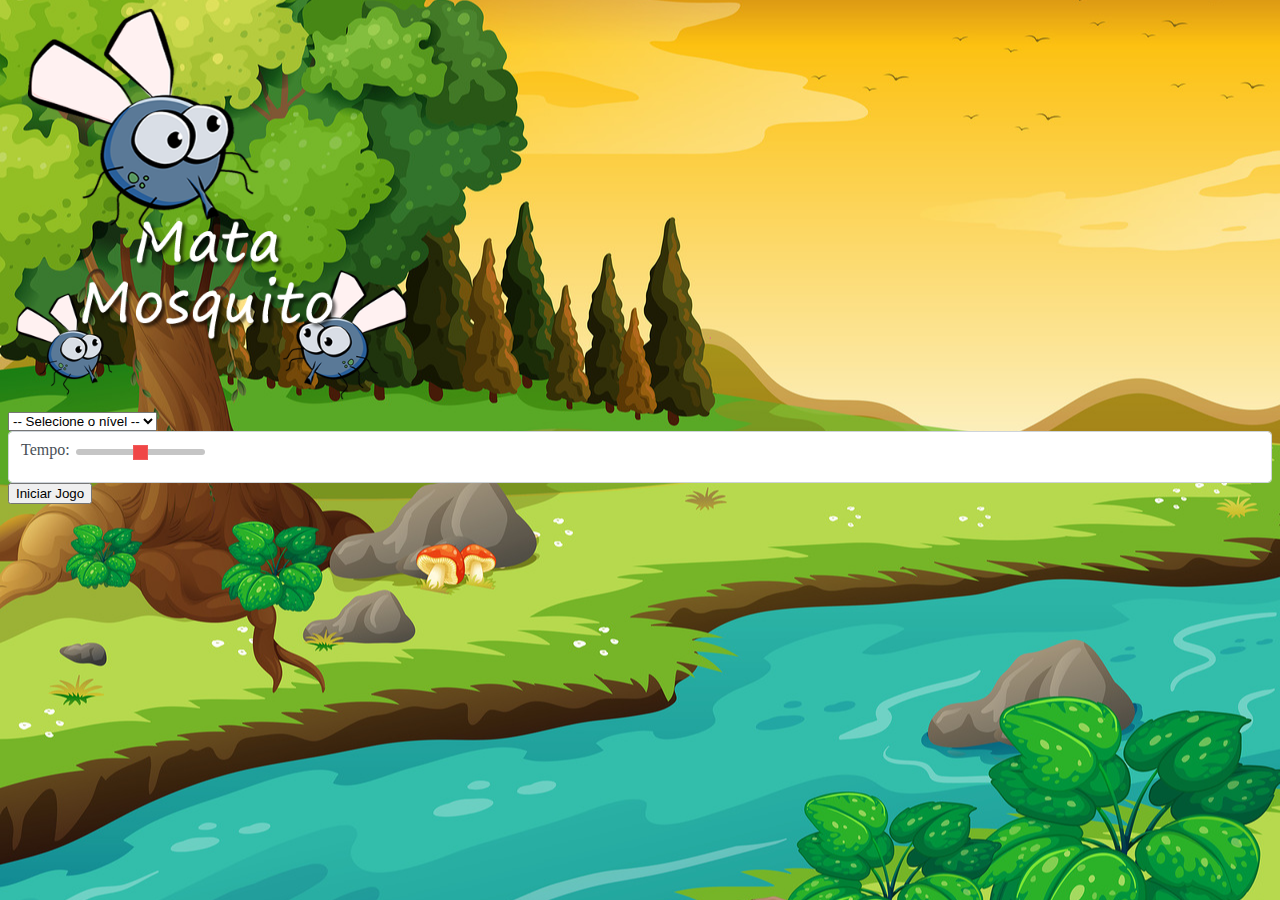
<file: index.html>
<!DOCTYPE html>
<html lang="pt-br">
    <head>
        <meta charset="UTF-8">
        <title>App Mata Mosquito</title>

        <link rel="shortcut icon" href="./img/mosca.png" type="image/x-icon">

        <!-- CSS -->
        <link rel="stylesheet" href="https://cdn.jsdelivr.net/npm/bootstrap@4.5.3/dist/css/bootstrap.min.css" integrity="sha384-TX8t27EcRE3e/ihU7zmQxVncDAy5uIKz4rEkgIXeMed4M0jlfIDPvg6uqKI2xXr2" crossorigin="anonymous">


        <link rel="stylesheet" href="style.css">


        
    </head>
    <body>

        <div id="container" class="container">
            <div class="row">
                <div class="col">
                    <div class="d-flex justify-content-center">
                        <img id="principal" src="./img/game.png" alt="">
                        
                    </div>
                    
                </div>
            </div>
            <div class="row">
                <div class="col">
                    <div class="d-flex justify-content-center">
                        <div class="mb-2">
                            <select onchange="infosJogo()" name="" class="form-control" id="nivel">
                                <option value="">-- Selecione o nível --</option>
                                <option value="facil">Fácil</option>
                                <option value="normal">Normal</option>
                                <option value="dificil">Difícil</option>
                                <option value="chucknorris">Chuck Norris</option> 
                            </select>
                        </div>
                        <div class="form-group ml-2">
                            <label >Tempo:</label>
                            <input onchange="tempoJogo()" id="range" type="range" 
                            id="range" min="1" max="5">
                        </div>
                        
                    </div>
                </div>
            </div>
            <div class="row">
                <div class="col">
                    <div class="d-flex justify-content-center">
                        <button class=" btn btn-danger btn-lg" onclick="iniciarJogo()"> Iniciar Jogo</button>
                        
                    </div>
                </div>
            </div>
        </div>


        <script src="./js/inicial.js"></script>
    </body>
</html>
</file>
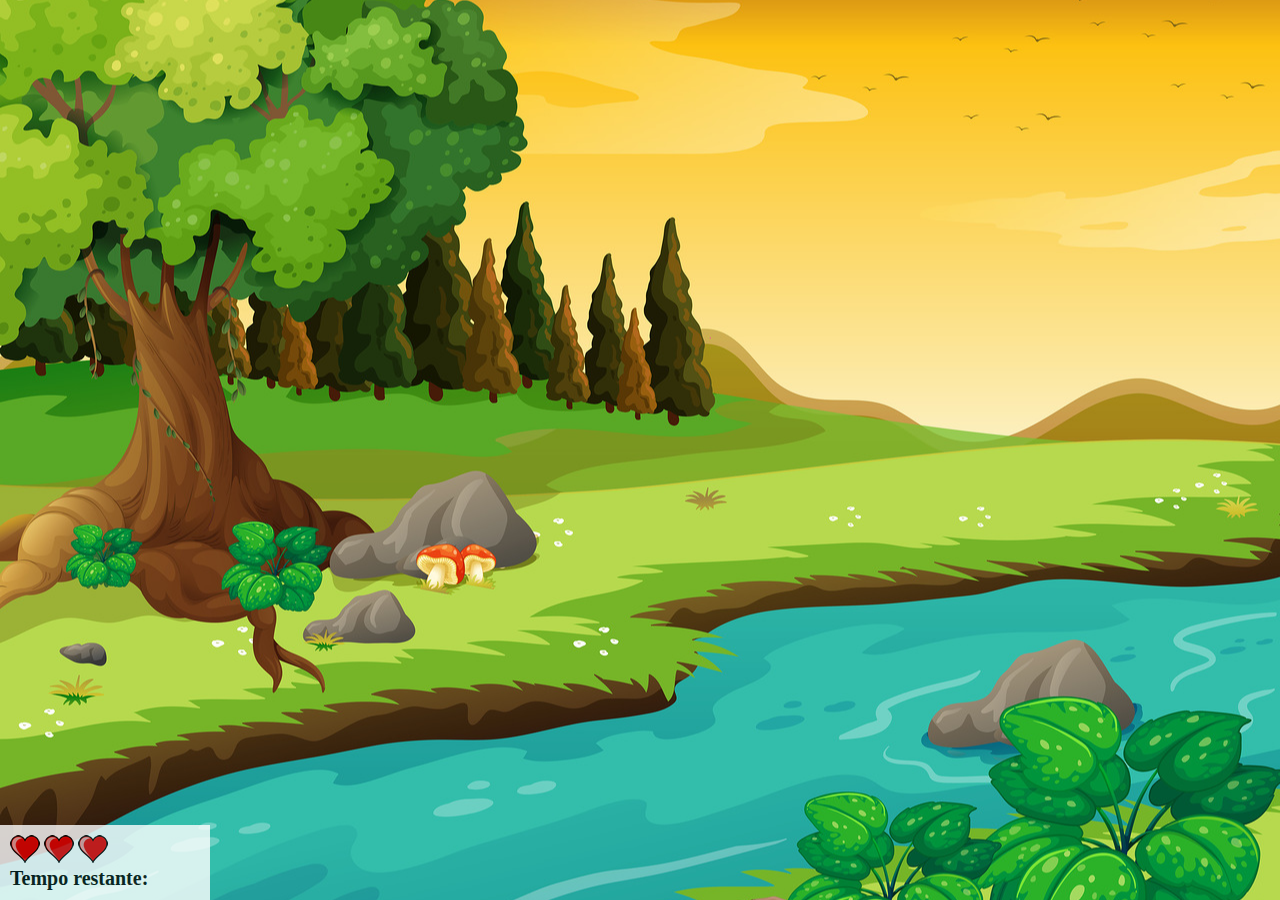
<file: app.html>
<!DOCTYPE html>
<html lang="pt-br">
    <head>
        <meta charset="UTF-8">
        <title>App Mata Mosquito</title>

        <link rel="shortcut icon" href="./img/mosca.png" type="image/x-icon">
        <link rel="stylesheet" href="style.css">
    </head>
    <body onresize="ajustaTamanhoPalcoJogo()">

        <div class="painel">
            <div class="vidas">
                <img id="v1" src="./img/coracao_cheio.png" alt="">
                <img id="v2" src="./img/coracao_cheio.png" alt="">
                <img id="v3" src="./img/coracao_cheio.png" alt="">
            </div>

            <div class="cronometro">Tempo restante: <span id="cronometro"></span> </div>
        </div>
        


        <script src="./js/game.js"></script>

    </body>
</html>
</file>
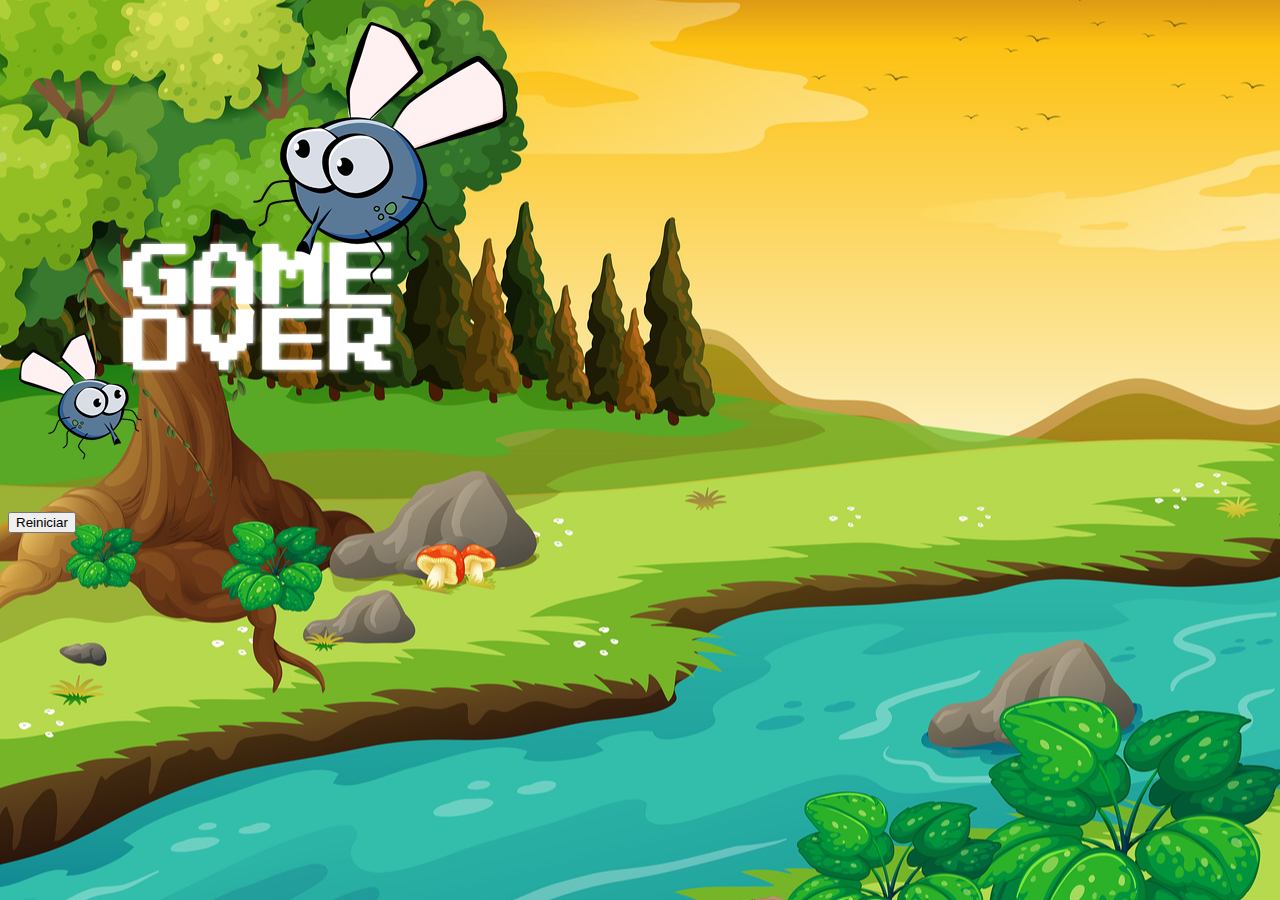
<file: fim-de-jogo.html>
<!DOCTYPE html>
<html lang="pt-br">
    <head>
        <meta charset="UTF-8">
        <title>App Mata Mosquito</title>

        <link rel="shortcut icon" href="./img/mosca.png" type="image/x-icon">

        <!-- CSS -->
        <link rel="stylesheet" href="https://cdn.jsdelivr.net/npm/bootstrap@4.5.3/dist/css/bootstrap.min.css" integrity="sha384-TX8t27EcRE3e/ihU7zmQxVncDAy5uIKz4rEkgIXeMed4M0jlfIDPvg6uqKI2xXr2" crossorigin="anonymous">


        <link rel="stylesheet" href="style.css">
    </head>
    <body>

        <div class="container">
            <div class="row">
                <div class="col">
                    <div class="d-flex justify-content-center">
                        <img src="./img/game_over.png" alt="">
                        
                    </div>
                    
                </div>
            </div>
            <div class="row">
                <div class="col">
                    <div class="d-flex justify-content-center">
                        <button onclick="window.location.href = 'index.html' " class=" btn btn-dark btn-lg"> Reiniciar</button>
                        
                    </div>
                    
                </div>
            </div>
        </div>

    </body>
</html>
</file>
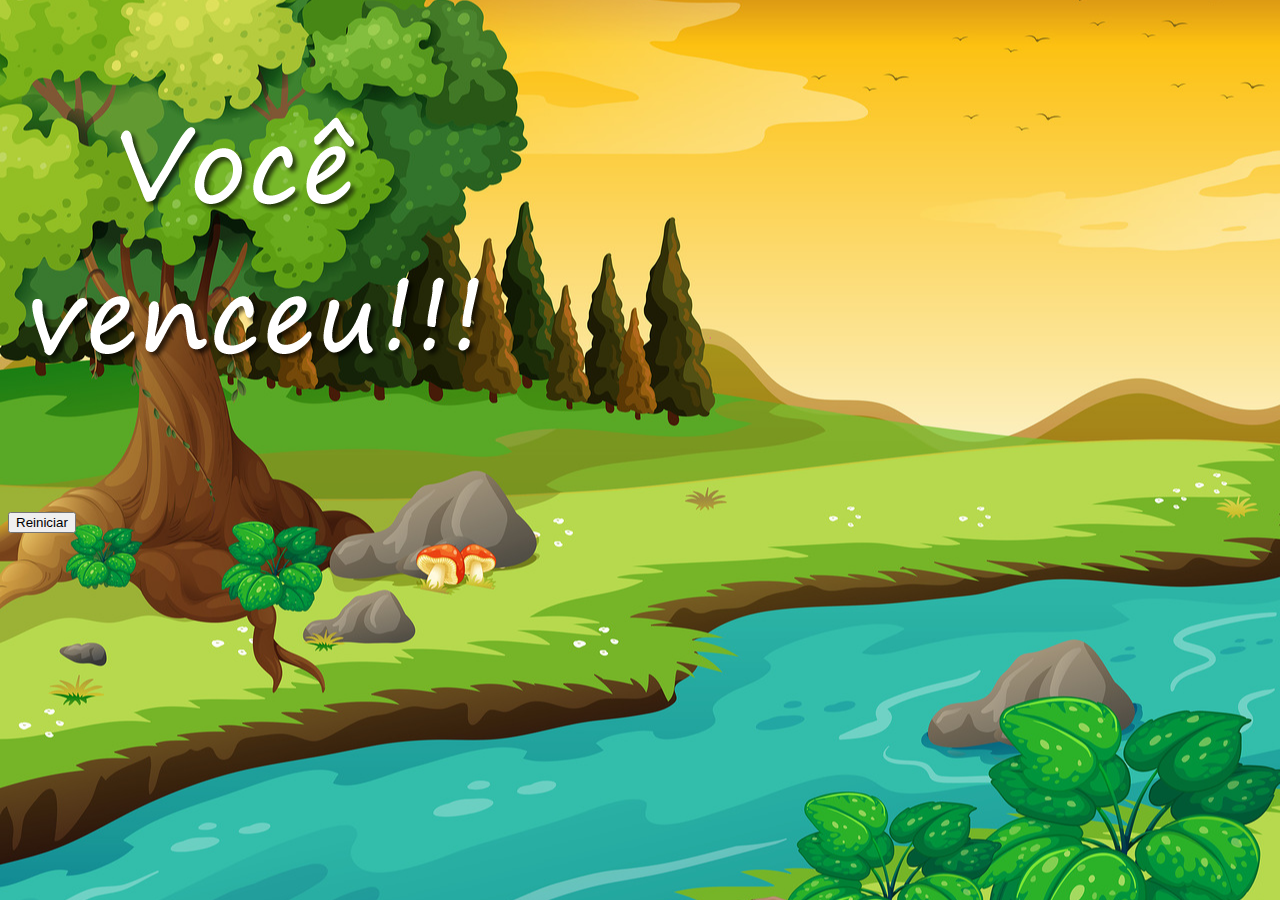
<file: vitoria.html>
<!DOCTYPE html>
<html lang="pt-br">
    <head>
        <meta charset="UTF-8">
        <title>App Mata Mosquito</title>

        <!-- CSS -->
        <link rel="stylesheet" href="https://cdn.jsdelivr.net/npm/bootstrap@4.5.3/dist/css/bootstrap.min.css" integrity="sha384-TX8t27EcRE3e/ihU7zmQxVncDAy5uIKz4rEkgIXeMed4M0jlfIDPvg6uqKI2xXr2" crossorigin="anonymous">


        <link rel="stylesheet" href="style.css">
    </head>
    <body>

        <div class="container">
            <div class="row">
                <div class="col">
                    <div class="d-flex justify-content-center">
                        <img src="./img/vitoria.png" alt="">
                        
                    </div>
                    
                </div>
            </div>
            <div class="row">
                <div class="col">
                    <div class="d-flex justify-content-center">
                        <button onclick="window.location.href = 'index.html' " class=" btn btn-dark btn-lg"> Reiniciar</button>
                        
                    </div>
                    
                </div>
            </div>
        </div>

    </body>
</html>
</file>
<file: style.css>
html, body {
    max-width: 100%;
    overflow-x: hidden;
}

html {
    cursor: url(./img/mata_mosca.png) 30 30, auto;
    

}

body {
    background: url(img/bg.jpg) no-repeat center fixed;
    background-size: cover;
    
    
}

.mosquito1 {
    height: 70px;
    width: 70px;
}

.mosquito2 {
    height: 80px;
    width: 80px;
}

.mosquito3 {
    height: 95px;
    width: 95px;
}

.ladoA {
    transform: scaleX(1);
}

.ladoB {
    transform: scaleX(-1);
}

.painel {
    position: absolute;
    width: 190px;
    padding: 10px;
    left: 0;
    bottom: 0px;
    border-top: 1px #fff;
    background-color: #fff;
    opacity: 0.8;
}

div.form-group {
    display: block;
        
        height: calc(1.5em + .75rem + 2px);
        padding: .375rem .75rem;
        font-size: 1rem;
        font-weight: 400;
        line-height: 1.5;
        color: #495057;
        background-color: #fff;
        background-clip: padding-box;
        border: 1px solid #ced4da;
        border-radius: .25rem;
}

input {
    background: none;
}

input[type="range"]{
    -webkit-appearance: none;
    -moz-apperance: none;
    border-radius: 6px;
    height: 6px;
    background-image: -webkit-gradient(
        linear,
        left top,
        right top,
        color-stop(0.15, #C5C5C5)
    );
    
}

input[type='range']::-webkit-slider-thumb {
    -webkit-appearance: none !important;
    background-color: #f04646;
    border: 1px solid #f15959;
    height: 15px;
    width: 15px;
}

.vidas {
    float: left;
}

.cronometro {
    float: left;
    font-size: 20px;
    font-weight: bold;
}

#infos {
    background-color: #fff;
    font-size: 1.5em;
    font-weight: bold;

}


#infos .mosquito1 {
    height: 40px;
    width: 40px;
    margin-top: 5px;
}



@media (min-width:992px) {
    div.row img#principal {
        height: 400px;
        width: 400px;
    }
    #infos {
        color: rgb(0, 0, 0);
        background-color: #fff;
        box-sizing: border-box;
        font-size: 0.73em;
        font-weight: bold;
        margin: auto;
    
    }

    .mosquito1 {
        height: 50px;
        width: 50px;
    }
    
    .mosquito2 {
        height: 70px;
        width: 70px;
    }
    
    .mosquito3 {
        height: 90px;
        width: 90px;
    }
}
</file>
